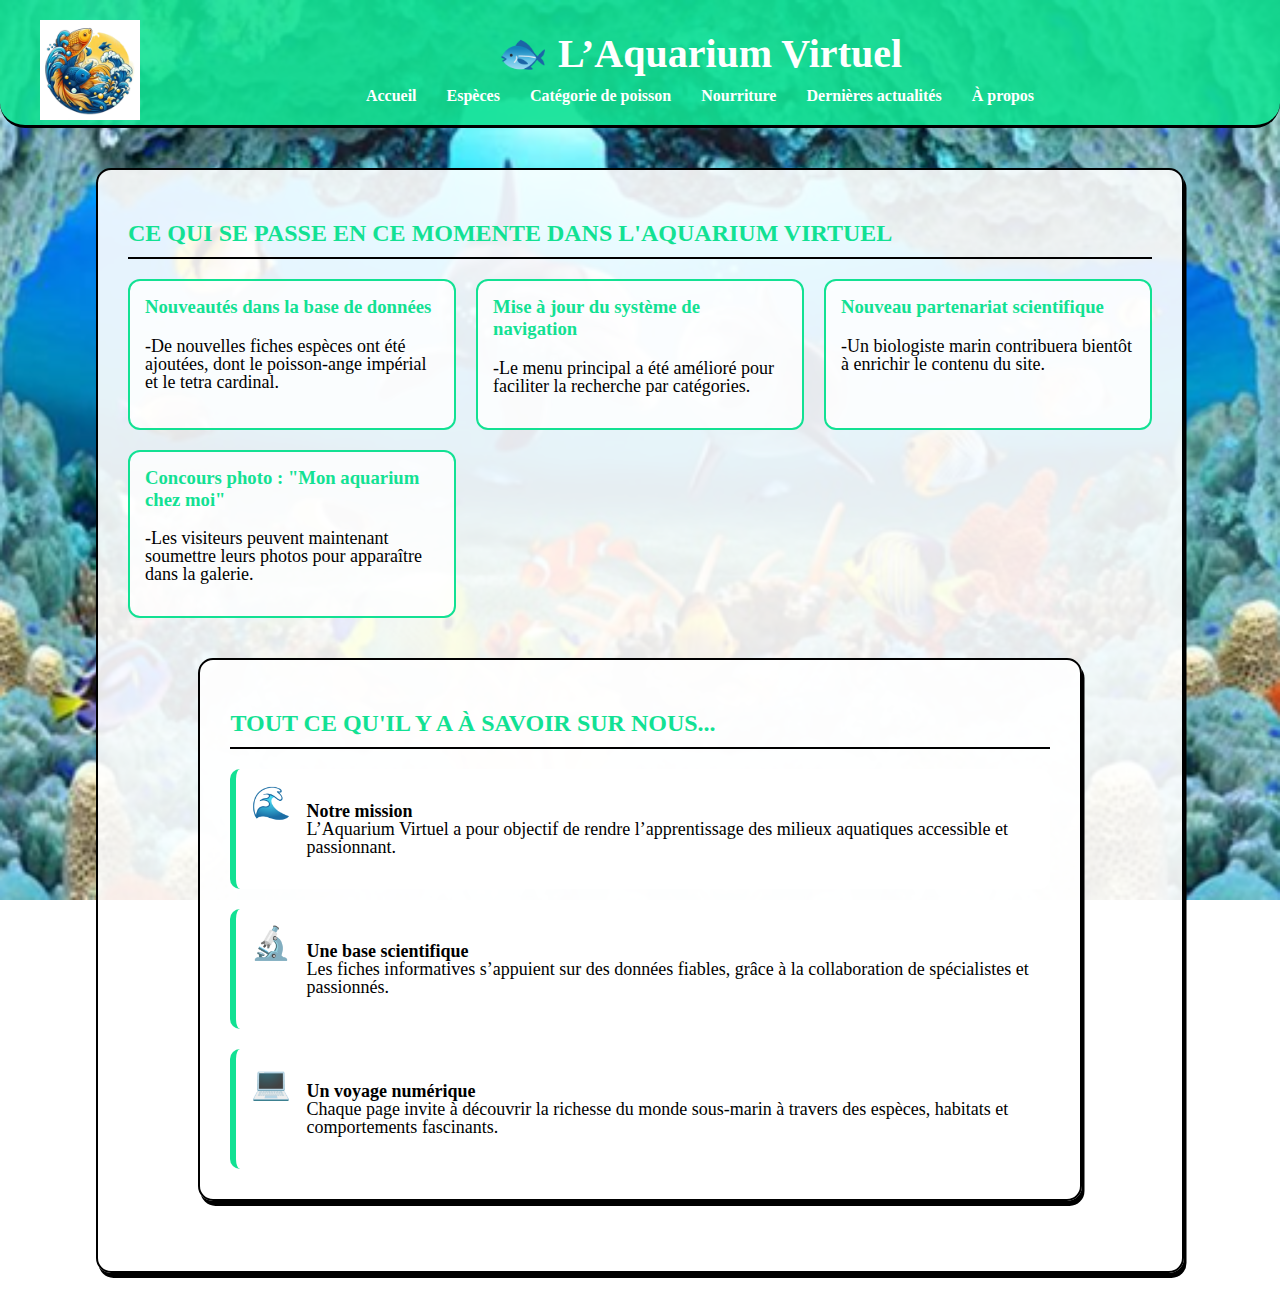
<file: RRE_fishdbAPropos.html>
<!DOCTYPE html>
<html lang="fr">
<head>
    <meta charset="utf-8">
    <title>L’Aquarium Virtuel</title>
    <link href="RRE_fishdbStyle.css" rel="stylesheet">
</head>
<body>
    <div id="page">
        <!-- HEADER -->
        <header class="top-banner">
            <div class="logo">
                <a href="RRE_fishdbAPropos.html">
                    <img src="RRE_Logo.png" width="100" alt="Logo">
                </a>
            </div>
            <h1 class="site-title">🐟 L’Aquarium Virtuel</h1>
            <nav class="main-menu">
                <ul>
                    <li><a href="index.html">Accueil</a></li>
                    <li><a href="RRE_fishdbEspeces.html">Espèces</a></li>
					<li><a href="RRE_fishdbCategories.html">Catégorie de poisson</a></li>
                    <li><a href="RRE_fishdbNourriture.html">Nourriture</a></li>
                    <li><a href="RRE_fishdbActualites.html">Dernières actualités</a></li>
                    <li><a href="RRE_fishdbAPropos.html">À propos</a></li>
                </ul>
            </nav>
        </header>
		
		  <!-- CONTENU PRINCIPAL -->
        <main class="rectangle">
            <section id="presentation">
                <article>
                    <h2>Ce qui se passe en ce momente dans l'aquarium virtuel</h2>
                    <div class="actus-container">

    <div class="actu-card">
        <h3>Nouveautés dans la base de données</h3>
        <p>-De nouvelles fiches espèces ont été ajoutées, dont le poisson-ange impérial et le tetra cardinal.</p>
    </div>

    <div class="actu-card">
        <h3>Mise à jour du système de navigation</h3>
        <p>-Le menu principal a été amélioré pour faciliter la recherche par catégories.</p>
    </div>

    <div class="actu-card">
        <h3>Nouveau partenariat scientifique</h3>
        <p>-Un biologiste marin contribuera bientôt à enrichir le contenu du site.</p>
    </div>

    <div class="actu-card">
        <h3>Concours photo : "Mon aquarium chez moi"</h3>
        <p>-Les visiteurs peuvent maintenant soumettre leurs photos pour apparaître dans la galerie.</p>
    </div>

</div>

        <!-- CONTENU PRINCIPAL -->
        <main class="rectangle">
            <section id="presentation">
                <article>
                    <h2>Tout ce qu'il y a à savoir sur nous...</h2>
                    <div class="apropos-section">

    <div class="apropos-block">
        <span class="apropos-icon">🌊</span>
        <p><strong>Notre mission</strong><br>
        L’Aquarium Virtuel a pour objectif de rendre l’apprentissage des milieux aquatiques accessible et passionnant.</p>
    </div>

    <div class="apropos-block">
        <span class="apropos-icon">🔬</span>
        <p><strong>Une base scientifique</strong><br>
        Les fiches informatives s’appuient sur des données fiables, grâce à la collaboration de spécialistes et passionnés.</p>
    </div>

    <div class="apropos-block">
        <span class="apropos-icon">💻</span>
        <p><strong>Un voyage numérique</strong><br>
        Chaque page invite à découvrir la richesse du monde sous-marin à travers des espèces, habitats et comportements fascinants.</p>
    </div>

</div>
                </article>
            </section>
        </main>
    </div>
</body>

</html>
</file>
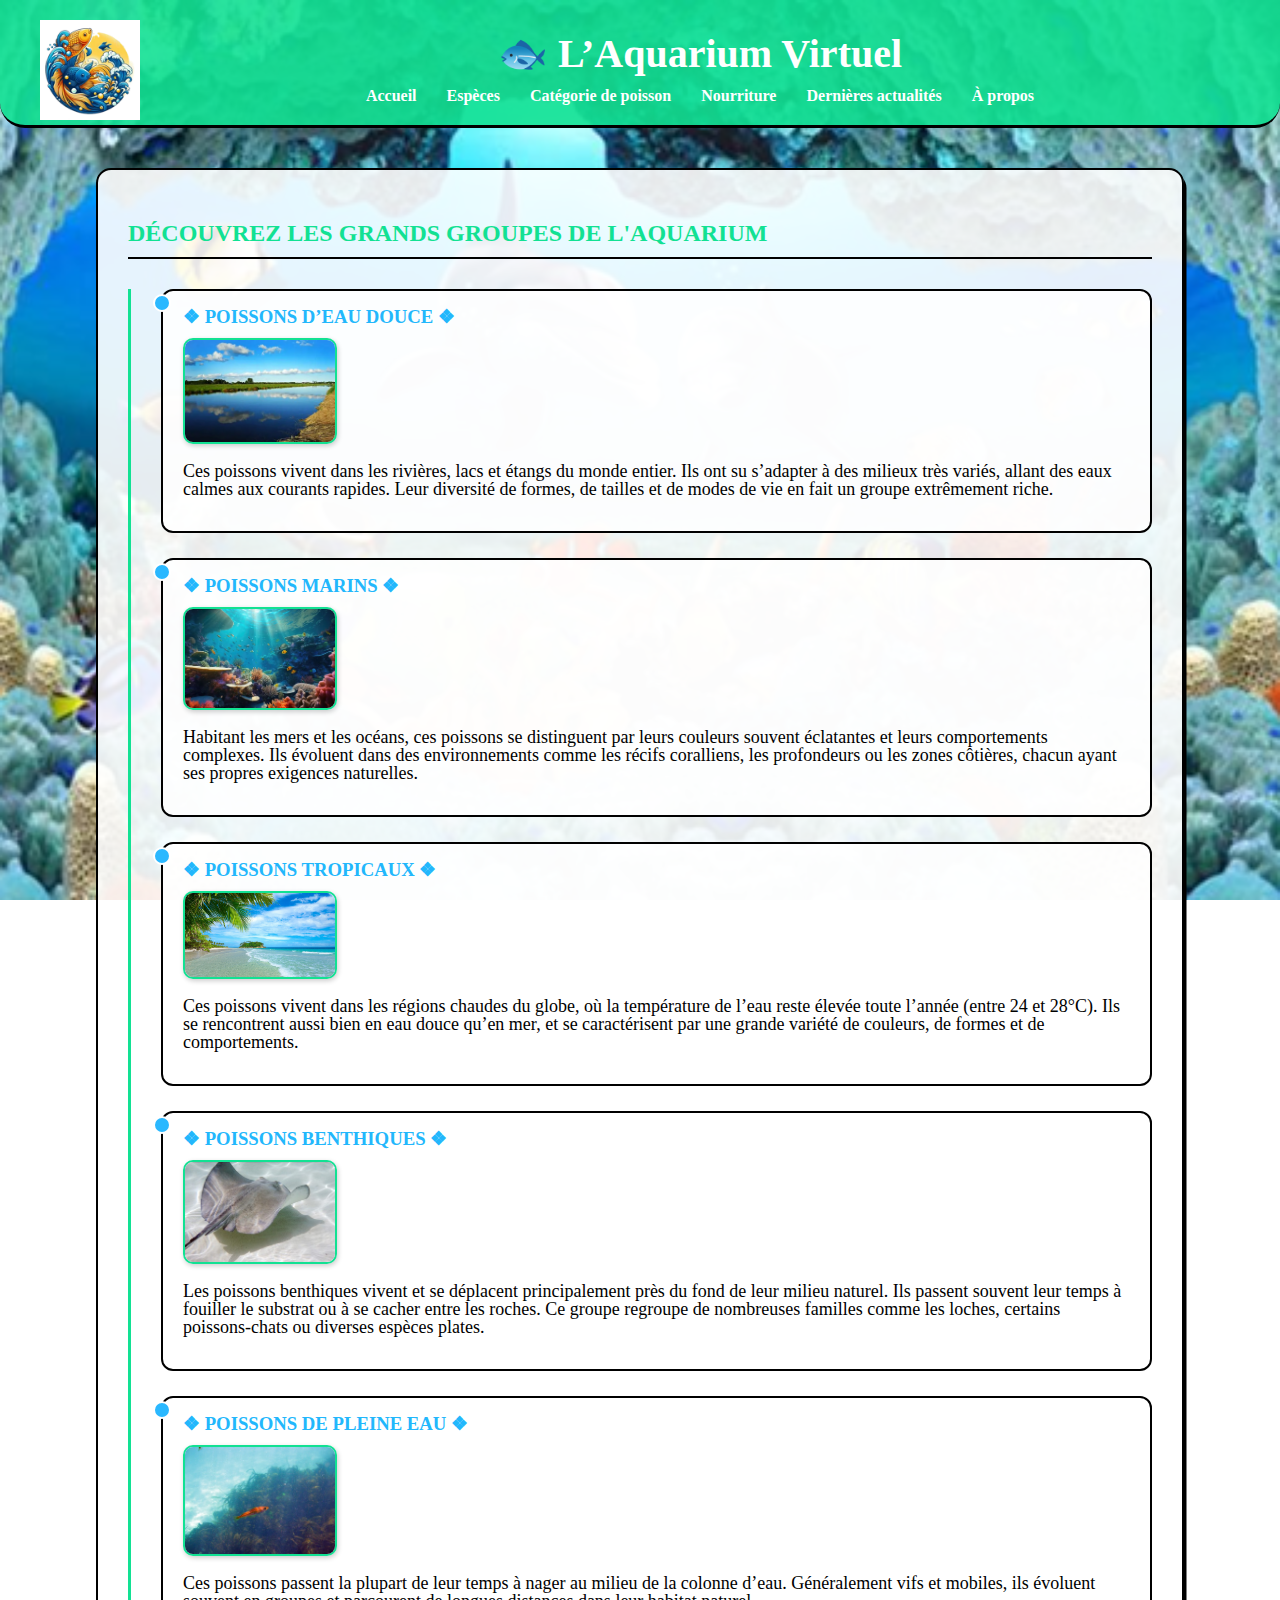
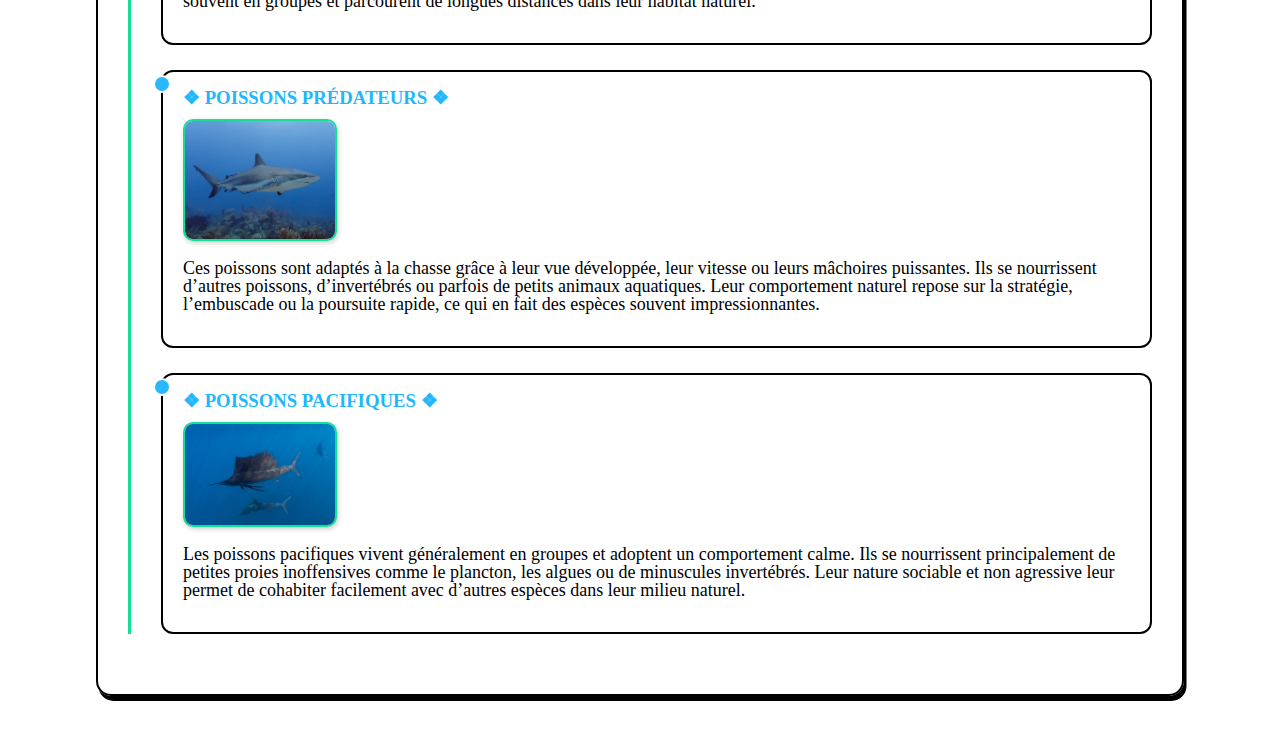
<file: RRE_fishdbCategories.html>
<!DOCTYPE html>
<html lang="fr">
<head>
    <meta charset="utf-8">
    <title>L’Aquarium Virtuel</title>
    <link href="RRE_fishdbStyle.css" rel="stylesheet">
</head>
<body>
    <div id="page">
        <!-- HEADER -->
        <header class="top-banner">
            <div class="logo">
                <a href="fishdbCategories.html">
                    <img src="RRE_Logo.png" width="100" alt="Logo">
                </a>
            </div>
            <h1 class="site-title">🐟 L’Aquarium Virtuel</h1>
            <nav class="main-menu">
                <ul>
                    <li><a href="index.html">Accueil</a></li>
                    <li><a href="RRE_fishdbEspeces.html">Espèces</a></li>
					<li><a href="RRE_fishdbCategories.html">Catégorie de poisson</a></li>
                    <li><a href="RRE_fishdbNourriture.html">Nourriture</a></li>
                    <li><a href="RRE_fishdbActualites.html">Dernières actualités</a></li>
                    <li><a href="RRE_fishdbAPropos.html">À propos</a></li>
                </ul>
            </nav>
        </header>

        <!-- CONTENU PRINCIPAL -->
        <main class="rectangle">
            <section id="presentation">
                <article>
                    <h2>Découvrez les grands groupes de l'aquarium</h2>

                    <div class="timeline">

                        <div class="timeline-item">
                            <div class="dot"></div>
                            <div class="content">
                                <h3>❖ Poissons d’eau douce ❖</h3>
                                <img src="EauDouce.jpg" alt="Poissons d’eau douce" class="fish-img">
                                <p>Ces poissons vivent dans les rivières, lacs et étangs du monde entier. Ils ont su s’adapter à des milieux très variés, allant des eaux calmes aux courants rapides. Leur diversité de formes, de tailles et de modes de vie en fait un groupe extrêmement riche.</p>
                            </div>
                        </div>

                        <div class="timeline-item">
                            <div class="dot"></div>
                            <div class="content">
                                <h3>❖ Poissons marins ❖</h3>
                                <img src="EauMarin.jpg" alt="Poissons marins" class="fish-img">
                                <p>Habitant les mers et les océans, ces poissons se distinguent par leurs couleurs souvent éclatantes et leurs comportements complexes. Ils évoluent dans des environnements comme les récifs coralliens, les profondeurs ou les zones côtières, chacun ayant ses propres exigences naturelles.</p>
                            </div>
                        </div>

                        <div class="timeline-item">
                            <div class="dot"></div>
                            <div class="content">
                                <h3>❖ Poissons tropicaux ❖</h3>
                                <img src="EauTropical.jpg" alt="Poissons tropicaux" class="fish-img">
                                <p>Ces poissons vivent dans les régions chaudes du globe, où la température de l’eau reste élevée toute l’année (entre 24 et 28°C). Ils se rencontrent aussi bien en eau douce qu’en mer, et se caractérisent par une grande variété de couleurs, de formes et de comportements. </p>
                            </div>
                        </div>

                        <div class="timeline-item">
                            <div class="dot"></div>
                            <div class="content">
                                <h3>❖ Poissons benthiques ❖</h3>
                                <img src="PoissonsBenthiques.jpg" alt="Poissons benthiques" class="fish-img">
                                <p>Les poissons benthiques vivent et se déplacent principalement près du fond de leur milieu naturel. Ils passent souvent leur temps à fouiller le substrat ou à se cacher entre les roches. Ce groupe regroupe de nombreuses familles comme les loches, certains poissons-chats ou diverses espèces plates.</p>
                            </div>
                        </div>

                        <div class="timeline-item">
                            <div class="dot"></div>
                            <div class="content">
                                <h3>❖ Poissons de pleine eau ❖</h3>
                                <img src="PleineEau.jpg" alt="Poissons de pleine eau" class="fish-img">
                                <p>Ces poissons passent la plupart de leur temps à nager au milieu de la colonne d’eau. Généralement vifs et mobiles, ils évoluent souvent en groupes et parcourent de longues distances dans leur habitat naturel.</p>
                            </div>
                        </div>

                        <div class="timeline-item">
                            <div class="dot"></div>
                            <div class="content">
                                <h3>❖ Poissons prédateurs ❖</h3>
                                <img src="Predateur.jpg" alt="Poissons prédateurs" class="fish-img">
                                <p>Ces poissons sont adaptés à la chasse grâce à leur vue développée, leur vitesse ou leurs mâchoires puissantes. Ils se nourrissent d’autres poissons, d’invertébrés ou parfois de petits animaux aquatiques. Leur comportement naturel repose sur la stratégie, l’embuscade ou la poursuite rapide, ce qui en fait des espèces souvent impressionnantes.</p>
                            </div>
                        </div>

                        <div class="timeline-item">
                            <div class="dot"></div>
                            <div class="content">
                                <h3>❖ Poissons pacifiques ❖</h3>
                                <img src="PoissonPacifique.jpg" alt="Poissons pacifiques" class="fish-img">
                                <p>Les poissons pacifiques vivent généralement en groupes et adoptent un comportement calme. Ils se nourrissent principalement de petites proies inoffensives comme le plancton, les algues ou de minuscules invertébrés. Leur nature sociable et non agressive leur permet de cohabiter facilement avec d’autres espèces dans leur milieu naturel.</p>
                            </div>
                        </div>

                    </div>
                </article>
            </section>
        </main>
    </div>
</body>
</html>
</file>
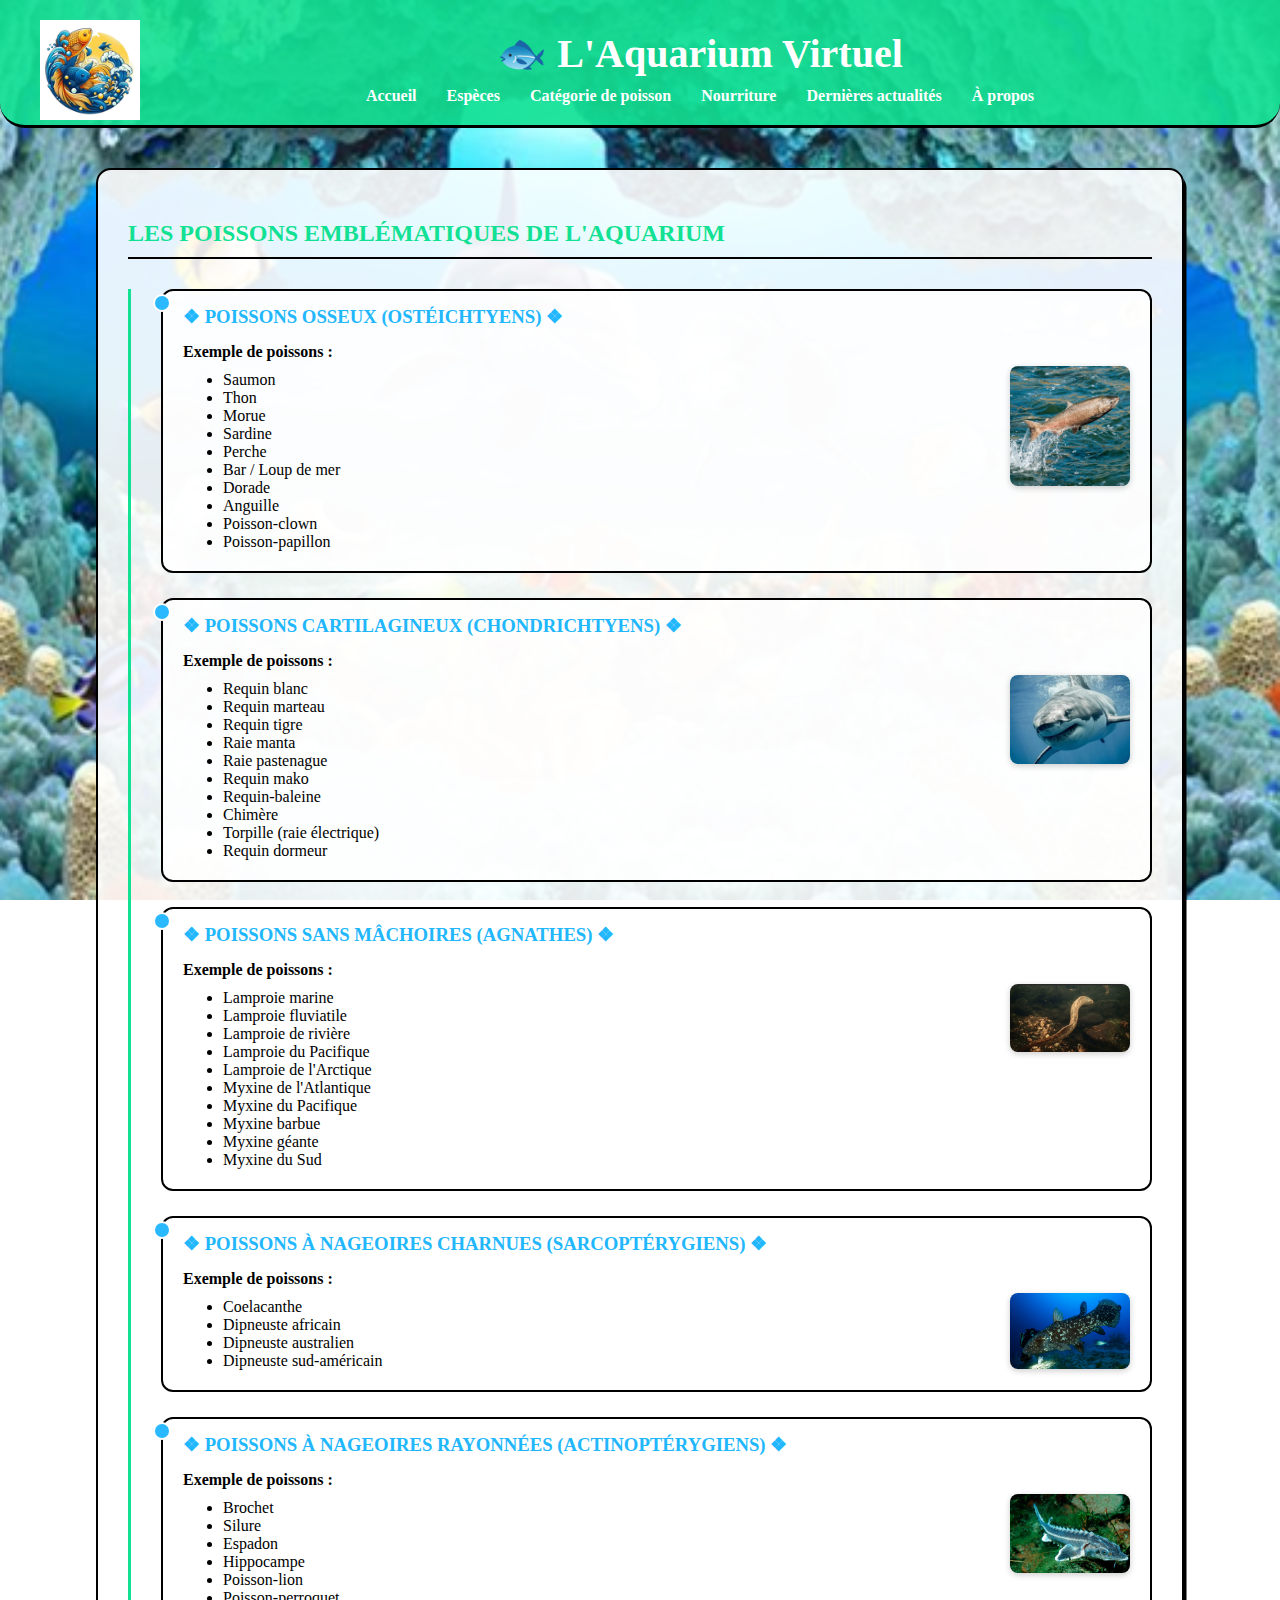
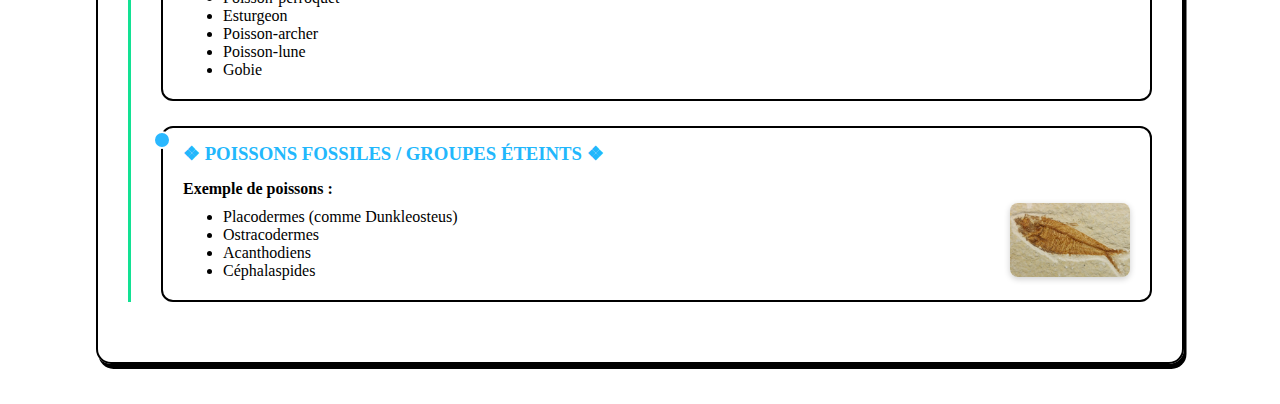
<file: RRE_fishdbEspeces.html>
<!DOCTYPE html>
<html lang="fr">
<head>
    <meta charset="utf-8">
    <title>L'Aquarium Virtuel</title>
    <link href="RRE_fishdbStyle.css" rel="stylesheet">
</head>
<body>
    <div id="page">
        <!-- HEADER -->
        <header class="top-banner">
            <div class="logo">
                <a href="RRE_fishdbEspeces.html">
                    <img src="RRE_Logo.png" width="100" alt="Logo">
                </a>
            </div>
            <h1 class="site-title">🐟 L'Aquarium Virtuel</h1>
            <nav class="main-menu">
                <ul>
                    <li><a href="index.html">Accueil</a></li>
                    <li><a href="RRE_fishdbEspeces.html">Espèces</a></li>
					<li><a href="RRE_fishdbCategories.html">Catégorie de poisson</a></li>
                    <li><a href="RRE_fishdbNourriture.html">Nourriture</a></li>
                    <li><a href="RRE_fishdbActualites.html">Dernières actualités</a></li>
                    <li><a href="RRE_fishdbAPropos.html">À propos</a></li>
                </ul>
            </nav>
        </header>
        <main class="rectangle">
            <section id="presentation">
                <article>
                    <h2>Les poissons emblématiques de l'aquarium</h2>
                    <div class="timeline">

                <div class="timeline-item">
                    <div class="dot"></div>
                    <div class="content">
                        <h3>❖ Poissons osseux (Ostéichtyens) ❖</h3>
                        <h4>Exemple de poissons :</h4>
                        <div class="content-wrapper">
                            <ul>
                                <li>Saumon</li>
                                <li>Thon</li>
                                <li>Morue</li>
                                <li>Sardine</li>
                                <li>Perche</li>
                                <li>Bar / Loup de mer</li>
                                <li>Dorade</li>
                                <li>Anguille</li>
                                <li>Poisson-clown</li>
                                <li>Poisson-papillon</li>
                            </ul>
                            <div class="image-box">
                                <img src="saumon.jpg" alt="Poissons osseux" />
                            </div>
                        </div>
                    </div>
                </div>

                <div class="timeline-item">
                    <div class="dot"></div>
                    <div class="content">
                        <h3>❖ Poissons cartilagineux (Chondrichtyens) ❖</h3>
                        <h4>Exemple de poissons :</h4>
                        <div class="content-wrapper">
                            <ul>
                                <li>Requin blanc</li>
                                <li>Requin marteau</li>
                                <li>Requin tigre</li>
                                <li>Raie manta</li>
                                <li>Raie pastenague</li>
                                <li>Requin mako</li>
                                <li>Requin-baleine</li>
                                <li>Chimère</li>
                                <li>Torpille (raie électrique)</li>
                                <li>Requin dormeur</li>
                            </ul>
                            <div class="image-box">
                                <img src="requinblanc.jpg" alt="Poissons cartilagineux" />
                            </div>
                        </div>
                    </div>
                </div>

                <div class="timeline-item">
                    <div class="dot"></div>
                    <div class="content">
                        <h3>❖ Poissons sans mâchoires (Agnathes) ❖</h3>
                        <h4>Exemple de poissons :</h4>
                        <div class="content-wrapper">
                            <ul>
                                <li>Lamproie marine</li>
                                <li>Lamproie fluviatile</li>
                                <li>Lamproie de rivière</li>
                                <li>Lamproie du Pacifique</li>
                                <li>Lamproie de l'Arctique</li>
                                <li>Myxine de l'Atlantique</li>
                                <li>Myxine du Pacifique</li>
                                <li>Myxine barbue</li>
                                <li>Myxine géante</li>
                                <li>Myxine du Sud</li>
                            </ul>
                            <div class="image-box">
                                <img src="Lamproiemarine.jpg" alt="Poissons sans mâchoires" />
                            </div>
                        </div>
                    </div>
                </div>

                <div class="timeline-item">
                    <div class="dot"></div>
                    <div class="content">
                        <h3>❖ Poissons à nageoires charnues (Sarcoptérygiens) ❖</h3>
                        <h4>Exemple de poissons :</h4>
                        <div class="content-wrapper">
                            <ul>
                                <li>Coelacanthe</li>
                                <li>Dipneuste africain</li>
                                <li>Dipneuste australien</li>
                                <li>Dipneuste sud-américain</li>
                            </ul>
                            <div class="image-box">
                                <img src="Coelacanthe.jpg" alt="Poissons à nageoires charnues" />
                            </div>
                        </div>
                    </div>
                </div>

                <div class="timeline-item">
                    <div class="dot"></div>
                    <div class="content">
                        <h3>❖ Poissons à nageoires rayonnées (Actinoptérygiens) ❖</h3>
                        <h4>Exemple de poissons :</h4>
                        <div class="content-wrapper">
                            <ul>
                                <li>Brochet</li>
                                <li>Silure</li>
                                <li>Espadon</li>
                                <li>Hippocampe</li>
                                <li>Poisson-lion</li>
                                <li>Poisson-perroquet</li>
                                <li>Esturgeon</li>
                                <li>Poisson-archer</li>
                                <li>Poisson-lune</li>
                                <li>Gobie</li>
                            </ul>
                            <div class="image-box">
                                <img src="Esturgeon.jpg" alt="Poissons à nageoires rayonnées" />
                            </div>
                        </div>
                    </div>
                </div>

                <div class="timeline-item">
                    <div class="dot"></div>
                    <div class="content">
                        <h3>❖ Poissons fossiles / groupes éteints ❖</h3>
                        <h4>Exemple de poissons :</h4>
                        <div class="content-wrapper">
                            <ul>
                                <li>Placodermes (comme Dunkleosteus)</li>
                                <li>Ostracodermes</li>
                                <li>Acanthodiens</li>
                                <li>Céphalaspides</li>
                            </ul>
                            <div class="image-box">
                                <img src="Fossile.jpg" alt="Poissons fossiles" />
                            </div>
                        </div>
                    </div>
                </div>

            </div>
                </article>
            </section>
        </main>
    </div>
</body>

</html>
</file>
<file: RRE_fishdbStyle.css>
body {
    margin: 0;
    font-family: Arial, sans-serif;
    background: url('RRE_oceanBackground.png') no-repeat center center fixed;
    background-size: cover;
    color: #fff;
}

h1 {
    font-size: 2.5em;
    margin: 10px 0;
}

h2 {
    color: #12E193;
    border-bottom: 2px solid #000;
    text-transform: uppercase;
    padding-bottom: 10px;
    margin-bottom: 5px;
}

p {
    line-height: 1.6;
    font-size: 18px;
}

header {
    margin: 0;
    padding: 20px;
    background-color: rgba(18, 225, 147, 0.9);
    border-bottom: 3px solid #000;
    border-radius: 0 0 25px 25px;
    text-align: center;
    font-family: 'Jazz LET Plain';
}

header h1 {
    font-family: 'Jazz LET Plain';
}

header .logo {
    float: left;
    margin-left: 20px;
}

nav ul {
    display: flex;
    justify-content: center;
    gap: 30px;
    list-style: none;
    padding: 0;
    margin: 0;
    font-family: 'Alef';
}

nav li a {
    text-decoration: none;
    color: white;
    font-weight: bold;
    font-size: 16px;
    transition: color 0.3s, transform 0.3s;
    font-family: 'Alef';
}

nav li a:hover {
    color: #f0c000;
    transform: scale(1.1);
}

.rectangle {
    width: 80%;
    max-width: 1200px;
    background-color: rgba(255, 255, 255, 0.9);
    border: 2px solid #000;
    border-radius: 15px;
    margin: 40px auto;
    padding: 30px;
    color: #000;
    box-shadow: 2.5px 5px;
}

article {
    font-family: 'Nautilus Pompilius';
}

article h2 {
    margin-bottom: 5px;
}

article p {
    line-height: 1;
}

footer {
    text-align: center;
    padding: 10px;
    background-color: rgba(0,0,0,0.7);
    border-top: 2px solid #12E193;
    margin-top: 30px;
}

.actus-container {
    display: grid;
    grid-template-columns: repeat(auto-fit, minmax(250px, 1fr));
    gap: 20px;
    margin-top: 20px;
}

.actu-card {
    background: rgba(255, 255, 255, 0.8);
    border: 2px solid #12E193;
    border-radius: 12px;
    padding: 15px;
    color: #000;
    transition: transform 0.2s;
}

.actu-card h3 {
    margin-top: 0;
    color: #12E193;
}

.actu-card:hover {
    transform: scale(1.03);
}

.actualite {
    margin: 25px 0;
    padding: 20px;
    background: #f0f8ff;
    border-left: 5px solid #12E193;
    border-radius: 5px;
}

.actualite h3 {
    color: #1e3a5f;
    margin-top: 0;
}

.date {
    color: #666;
    font-size: 14px;
    font-style: italic;
    margin-bottom: 10px;
}

.categorie-actu {
    display: inline-block;
    background: #12E193;
    color: white;
    padding: 5px 10px;
    border-radius: 5px;
    font-size: 12px;
    font-weight: bold;
    margin-bottom: 10px;
}

.apropos-section {
    display: flex;
    flex-direction: column;
    gap: 20px;
    margin-top: 20px;
}

.apropos-block {
    display: flex;
    align-items: flex-start;
    gap: 15px;
    background: rgba(255, 255, 255, 0.85);
    border-left: 6px solid #12E193;
    padding: 15px;
    border-radius: 10px;
    color: #000;
}

.apropos-icon {
    font-size: 2rem;
}


.timeline {
    position: relative;
    margin: 30px 0;
    padding-left: 30px;
    border-left: 3px solid #12E193;
}

.timeline-item {
    position: relative;
    margin-bottom: 25px;
}

.timeline-item .dot {
    width: 14px;
    height: 14px;
    background-color: #2ab8ff;
    border-radius: 50%;
    position: absolute;
    left: -8px;
    top: 5px;
    border: 2px solid white;
}

.timeline-item .content {
    background-color: rgba(255, 255, 255, 0.85);
    padding: 15px 20px;
    border-radius: 12px;
    border: 2px solid #000;
    color: #000;
    display: flex;
    flex-direction: column;
}

.timeline-item .content h3 {
    margin: 0 0 10px;
    color: #22b7fc;
    text-transform: uppercase;
}

.timeline-item .content h4 {
    margin: 5px 0;
}

.content-wrapper {
    display: flex;
    align-items: flex-start;
    gap: 20px;
}

.timeline-item .content ul {
    flex: 1;
    margin: 5px 0;
}

.timeline-item .image-box {
    flex-shrink: 0;
    width: 120px;
}

.timeline-item .image-box img {
    width: 100%;
    height: auto;
    max-height: 120px;
    object-fit: cover;
    border-radius: 8px;
    box-shadow: 0 2px 6px rgba(0,0,0,0.2);
}

.content-flex {
    display: flex;
    justify-content: space-between;
    align-items: center;
    gap: 20px;
    flex-wrap: wrap;
}

.text-block {
    flex: 1 1 60%;
}

.image-block {
    flex: 1 1 35%;
    text-align: right;
}

.fish-img {
    max-width: 150px;
    height: auto;
    border-radius: 10px;
    border: 2px solid #12E193;
    box-shadow: 1px 2px 5px rgba(0, 0, 0, 0.2);
}
</file>
